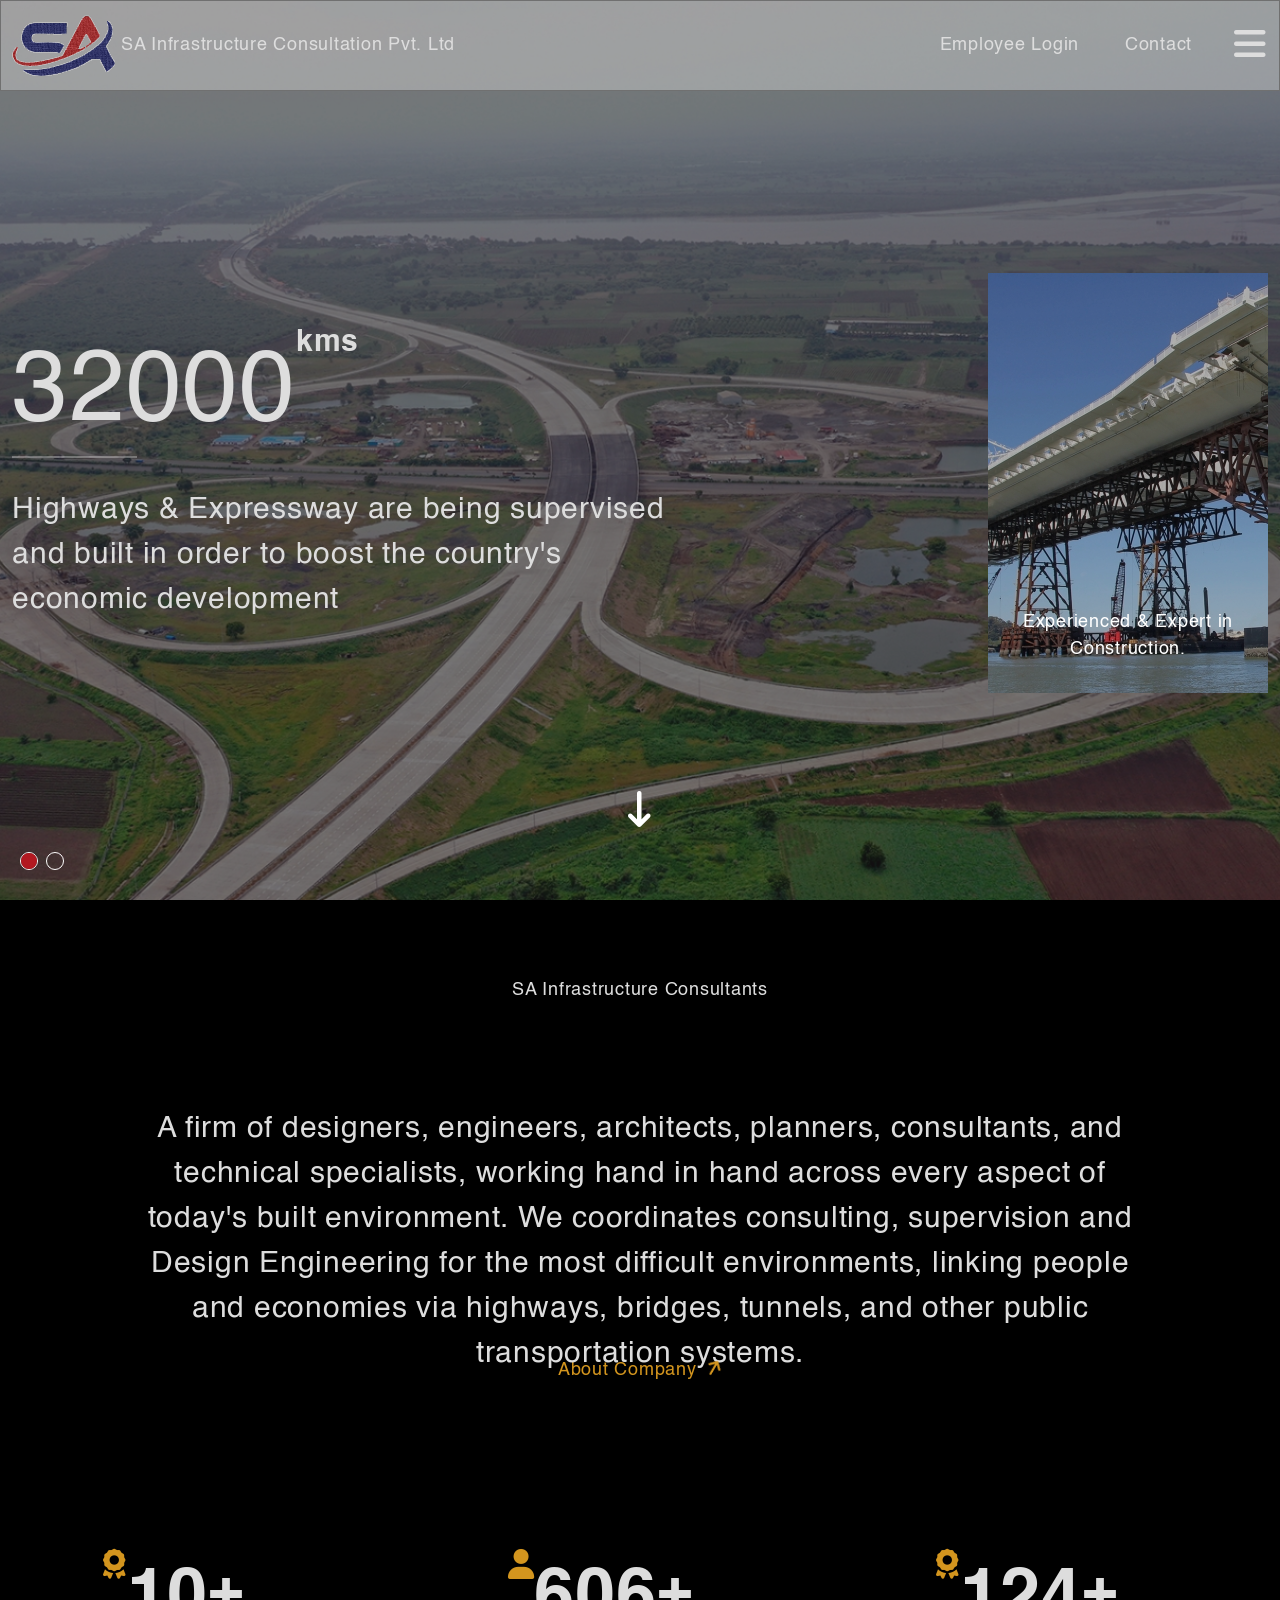
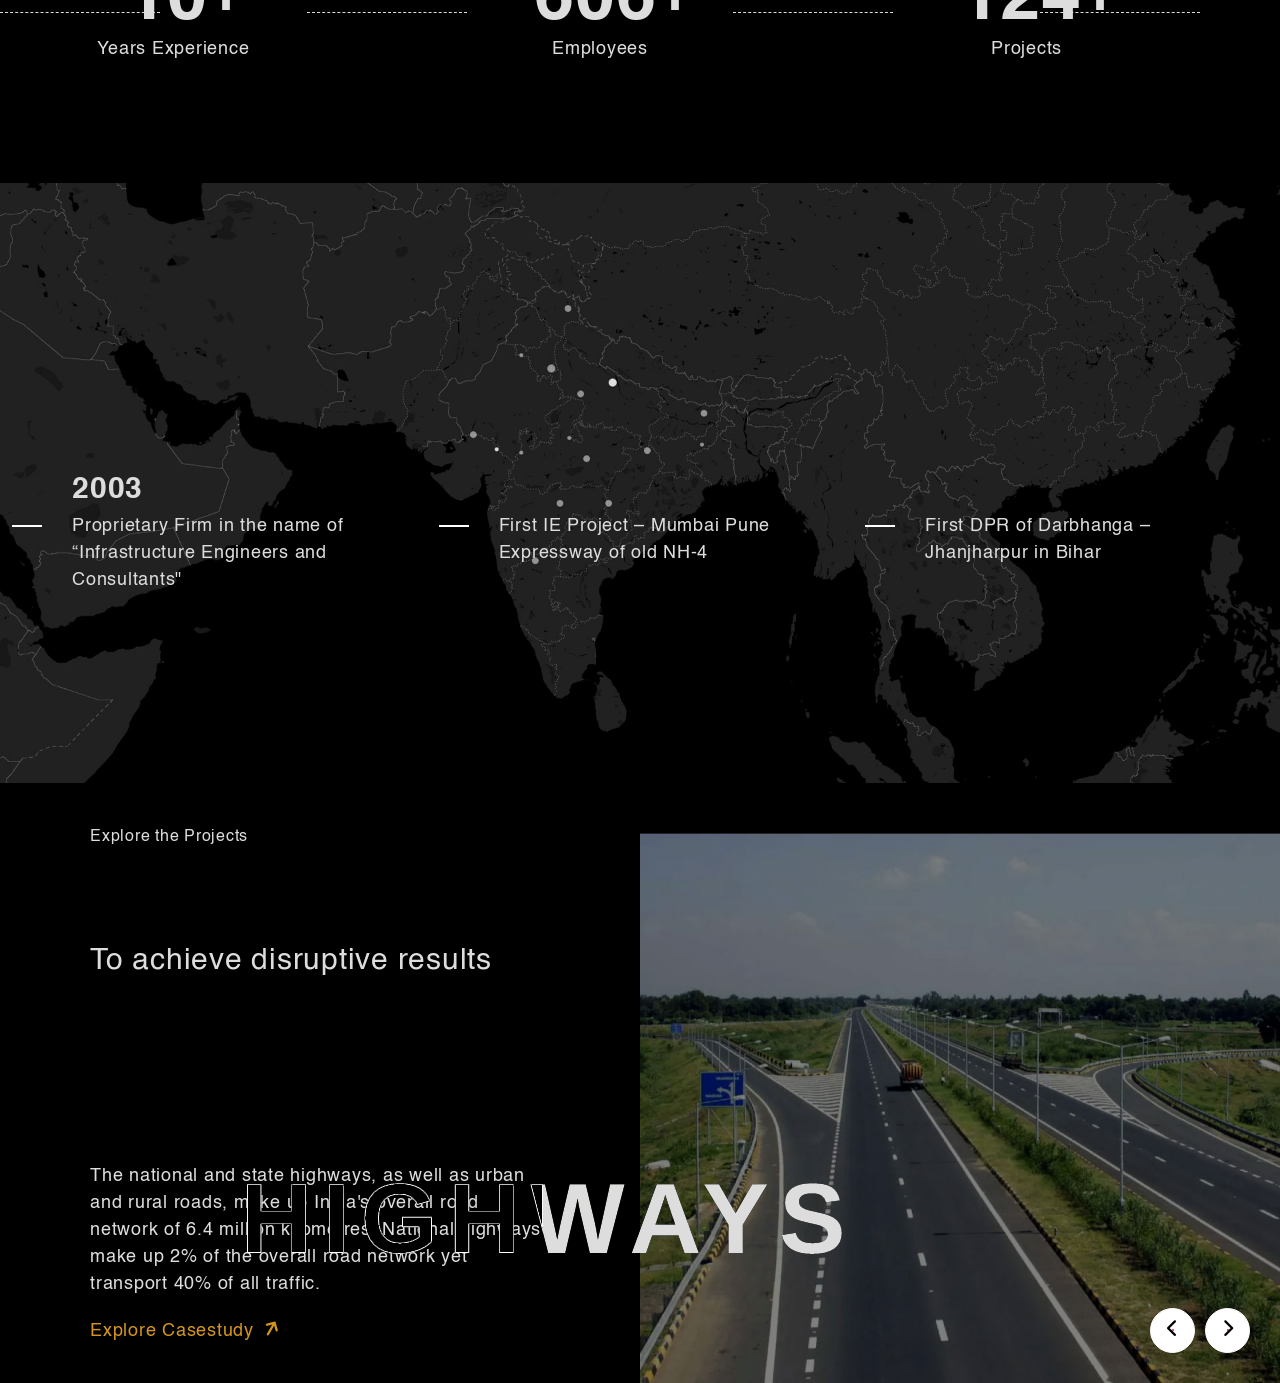
<file: index.html>
<!DOCTYPE html>
<!--[if lt IE 7]>      <html class="no-js lt-ie9 lt-ie8 lt-ie7"> <![endif]-->
<!--[if IE 7]>         <html class="no-js lt-ie9 lt-ie8"> <![endif]-->
<!--[if IE 8]>         <html class="no-js lt-ie9"> <![endif]-->
<!--[if gt IE 8]>      <html class="no-js"> <!--<![endif]-->
<html>

<head>
    <meta charset="utf-8">
    <meta http-equiv="X-UA-Compatible" content="IE=edge">
    <meta name="robots" content="noindex, nofollow">
    <meta name="robots" content="noodp" />
    <meta name="distribution" content="global">
    <title>SA Infrastructure Consultation Pvt. Ltd</title>
    <meta name="description" content="">
    <meta name="viewport" content="width=device-width, initial-scale=1">
    <link rel="stylesheet" href="css/bootstrap.min.css">
    <link rel="stylesheet" href="css/style.css">
    <link rel="stylesheet" href="css/responsive.css">
</head>

<body>
    <!--[if lt IE 7]>
        <p class="browsehappy">You are using an <strong>outdated</strong> browser. Please <a href="#">upgrade your browser</a> to improve your experience.</p>
    <![endif]-->

    <div id="wrapper">
        <!-- Start: Header -->
        <header id="header">
            <div class="header-inner">
                <div class="container-xxl">
                    <div class="row">
                        <div id="logo" class="col-sm-6">
                            <a href="index.html">
                                <img src="images/logo.png" alt="SA Infrastructure Consultation Pvt. Ltd" width="103" height="61" />
                                <span class="logoname">SA Infrastructure Consultation Pvt. Ltd</span>
                            </a>
                        </div>
                        <div class="col-sm-6 header-right">
                            <div class="headnav">
                                <ul>
                                    <li><a href="#">Employee Login</a></li>
                                    <li><a href="#">Contact</a></li>
                                </ul>
                            </div>

                            <div class="menu-toggle"><i class="fa fa-bars"></i><i class="fa fa-xmark"></i></div>
                            <div class="menuoverlay"></div>
                            <div class="header-menu">
                                <nav id="mainNav">
                                    <ul id="nav" class="nav">
                                        <li><a href="#">Home</a></li>
                                        <li><a href="#">About</a></li>
                                        <li><a href="#">Projects</a></li>
                                        <li><a href="#">Career</a></li>
                                        <li><a href="#">Blog</a></li>
                                        <li><a href="#">News</a></li>
                                        <li><a href="#">Contact</a></li>
                                    </ul>
                                </nav>
                            </div>
                        </div>
                    </div>
                </div>
            </div>
        </header>
        <!-- End: Header -->

        <!-- Start: Container -->
        <div id="container">

            <!-- Start: Banner Section -->
            <section class="hmbanner-section">
                <div class="home-banner hmbanner-slider owl-carousel">
                    <div class="item" style="background-image: url(./images/highways-expressway.jpg);">
                        <img src="images/highways-expressway.jpg" alt="Wellness today for a healthy tomorrow" width="2020" height="951" />
                        <div class="hmban-caption">
                            <div class="container-xxl">
                                <div class="hmbancaption-inner">
                                    <div class="hmbanner-text">
                                        <h2 data-aos="fade-down">32000<sup>kms</sup></h2>
                                        <p data-aos="fade-up">Highways & Expressway are being supervised and built in order to boost the country's economic development</p>                            
                                    </div>
                                    <figcaption data-aos="fade-left" class="hmbanner-thumb">
                                        <img src="images/experienced-expert-in-construction.jpg"
                                            alt="Experienced & Expert in Construction." width="280" height="420" />
                                        <figcaption>Experienced & Expert in Construction.</figcaption>
                                    </figcaption>
                                </div>
                            </div>
                        </div>                        
                    </div>
                    <div class="item" style="background-image: url(./images/highways-expressway.jpg);">
                        <img src="images/highways-expressway.jpg" alt="Wellness today for a healthy tomorrow" width="2020" height="951" />
                        <div class="hmban-caption">
                            <div class="container-xxl">
                                <div class="hmbancaption-inner">
                                    <div class="hmbanner-text">
                                        <h2 data-aos="fade-down">32000<sup>kms</sup></h2>
                                        <p data-aos="fade-up">Highways & Expressway are being supervised and built in order to boost the country's economic development</p>                            
                                    </div>
                                    <figcaption data-aos="fade-left" class="hmbanner-thumb">
                                        <img src="images/experienced-expert-in-construction.jpg"
                                            alt="Experienced & Expert in Construction." width="280" height="420" />
                                        <figcaption>Experienced & Expert in Construction.</figcaption>
                                    </figcaption>
                                </div>
                            </div>
                        </div>                        
                    </div>
                </div>
                <a data-aos="fade-down" class="hmbanner-arrow" href="#hmabout"><i class="fa fa-arrow-down-long"></i></a>
            </section>
            <!-- End: Banner Section -->

            <!-- Start: About Section -->
            <section id="hmabout" class="hmabout-section">
                <div class="container-xxl">
                    <div class="hmabout-content">
                        <h1 data-aos="fade-down">SA Infrastructure Consultants</h1>
                        <p data-aos="fade-up">A firm of designers, engineers, architects, planners, consultants, and technical specialists, working hand in hand across every aspect of today's built environment. We coordinates consulting, supervision and Design Engineering for the most difficult environments, linking people and economies via highways, bridges, tunnels, and other public transportation systems.</p>
                        <a data-aos="fade-up" class="linkup-arrow" href="#">About Company <i class="fa fa-arrow-up"></i></a>
                    </div>
                </div>
            </section>
            <!-- End: About Section -->

            <!-- Start: Counter Section -->
            <section class="hmcounter-section">
                <div class="container-fluid">
                    <div  data-aos="fade-right" class="row hmcounter-list">
                        <div class="col-sm-4 item">
                            <div class="hmcounter-box">
                                <div class="hmcount-num">
                                    <sup><i class="fa fa-award"></i></sup><span class="countnum">18</span><span class="countplus">+</span>
                                </div>
                                <span class="hmcount-name">Years Experience</span>
                            </div>
                        </div>
                        <div class="col-sm-4 item">
                            <div class="hmcounter-box">
                                <div class="hmcount-num">
                                    <sup><i class="fa fa-user"></i></sup><span class="countnum">1000</span><span class="countplus">+</span>
                                </div>
                                <span class="hmcount-name">Employees</span>
                            </div>
                        </div>
                        <div class="col-sm-4 item">
                            <div class="hmcounter-box">
                                <div class="hmcount-num">
                                    <sup><i class="fa fa-award"></i></sup><span class="countnum">205</span><span class="countplus">+</span>
                                </div>
                                <span class="hmcount-name">Projects</span>
                            </div>
                        </div>
                    </div>
                </div>
            </section>
            <!-- End: Counter Section -->

            <!-- Start: Map Section -->
            <section class="hmmap-section">
                <div class="container-fluid p-0">
                    <img src="images/map-image.jpg" usemap="#image-map" alt="Map" width="1920" height="900" />
                    <map name="image-map">
                       <area shape="circle" coords="849, 188, 6" />
                        <area shape="circle" coords="782, 258, 2" />
                        <area shape="circle" coords="826, 278, 6" />
                        <area shape="circle" coords="918, 299, 8" />
                        <area shape="circle" coords="870, 316, 5" />
                        <area shape="circle" coords="853, 381, 3" />
                        <area shape="circle" coords="1056, 342, 6" />
                        <area shape="circle" coords="1055, 394, 5" />
                        <area shape="circle" coords="971, 400, 6" />
                        <area shape="circle" coords="883, 407, 9" />
                        <area shape="circle" coords="880, 414, 0" />
                        <area shape="circle" coords="911, 479, 6" />
                        <area shape="circle" coords="914, 480, 3" />
                        <area shape="circle" coords="806, 568, 6" />
                        <area shape="circle" coords="842, 483, 5" />
                        <area shape="circle" coords="785, 406, 4" />
                        <area shape="circle" coords="745, 398, 4" />
                        <area shape="circle" coords="710, 376, 6" />
                    </map>
                    <div class="hmmap-caption">
                        <div class="container-xxl">
                            <div class="row hmmapdata-row">
                                <div class="col-sm-4 item">
                                    <div class="hmmapdata-box">
                                        <strong class="hmmap-year">2003</strong>
                                        <div class="hmmap-text">
                                            <p>Proprietary Firm in the name of “Infrastructure Engineers and Consultants"</p>
                                        </div>
                                    </div>
                                </div>
                                <div class="col-sm-4">
                                    <div class="hmmapdata-box">
                                        <div class="hmmap-text">
                                            <p>First IE Project – Mumbai Pune Expressway of old NH-4</p>
                                        </div>
                                    </div>
                                </div>
                                <div class="col-sm-4">
                                    <div class="hmmapdata-box">
                                        <div class="hmmap-text">
                                            <p>First DPR of Darbhanga – Jhanjharpur in Bihar</p>
                                        </div>                                        
                                    </div>
                                </div>
                                <!-- <div class="col-sm-4">
                                    <div class="hmmapdata-box">
                                        <strong class="hmmap-year">2007</strong>
                                        <p>1st Supervision of Short Term & Routine Maintenance of Trichy- Vellore in the state of Tamilnadu</p>
                                    </div>
                                </div>
                                <div class="col-sm-4">
                                    <div class="hmmapdata-box">
                                        <strong class="hmmap-year">2008</strong>
                                        <p>Building AIIMS, Apex Health Care  Institute Patna</p>
                                    </div>
                                </div>
                                <div class="col-sm-4">
                                    <div class="hmmapdata-box">
                                        <strong class="hmmap-year">2014</strong>
                                        <p>1st Authority’s Engineer for Supervision of 2-laning with paved shoulders of Sitarganj – Bareilly section of NH-74 ( New NH-30) from Km. 254+820 to Km. 329+280 in the State of UP & Uttarakhand</p>
                                    </div>
                                </div> -->
                            </div>
                        </div>
                    </div>
                </div>
            </section>
            <!-- End: Map Section -->

            <!-- Start: Projects Section -->
            <section class="hmprojects-section">
                <div class="hmprojects-heading" data-aos="fade-down">
                    <div class="container-fluid">
                        <div class="row">
                            <div class="col-sm-6 p-0">
                                <div class="hmprojects-text">
                                    <small>Explore the Projects</small>
                                </div>
                            </div>
                        </div>
                    </div>
                </div>
                <div class="container-fluid p-0">
                    <div class="hmprojects-list hmprojects-slider owl-carousel">
                        <div class="row item-row m-0">
                            <div class="col-sm-6 p-0">
                                <div class="hmprojects-text">
                                    <div class="hmprojects-txtinner">                                    
                                        <h2 data-aos="fade-up">To achieve disruptive results</h2>
                                        <div class="hmprojects-desc" data-aos="fade-up">
                                            <p>The national and state highways, as well as urban and rural roads, make up India's overall road network of 6.4 million kilometres. National highways make up 2% of the overall road network yet transport 40% of all traffic.</p>
                                            <a class="linkup-arrow" href="#">Explore Casestudy <i class="fa fa-arrow-up"></i></a>
                                        </div>
                                    </div>
                                </div>
                            </div>
                            <div class="col-sm-6 p-0">
                                <figure class="hmprojects-img" data-aos="fade-left">
                                    <img src="images/highway-projects.jpg" alt="Highways" width="1920" height="900" />
                                    <figcaption data-aos="fade-right"><img src="images/hignway-name.png" alt="Highways" width="595" height="71" /></figcaption>
                                </figure>
                            </div>
                        </div>
                        <div class="row item-row m-0">
                            <div class="col-sm-6 p-0">
                                <div class="hmprojects-text">
                                    <div class="hmprojects-txtinner">                                    
                                        <h2 data-aos="fade-up">To achieve disruptive results</h2>
                                        <div class="hmprojects-desc" data-aos="fade-up">
                                            <p>The national and state highways, as well as urban and rural roads, make up India's overall road network of 6.4 million kilometres. National highways make up 2% of the overall road network yet transport 40% of all traffic.</p>
                                            <a class="linkup-arrow" href="#">Explore Casestudy <i class="fa fa-arrow-up"></i></a>
                                        </div>
                                    </div>
                                </div>
                            </div>
                            <div class="col-sm-6 p-0">
                                <figure class="hmprojects-img" data-aos="fade-left">
                                    <img src="images/highway-projects.jpg" alt="Highways" width="1920" height="900" />
                                    <figcaption data-aos="fade-right"><img src="images/hignway-name.png" alt="Highways" width="595" height="71" /></figcaption>
                                </figure>
                            </div>
                        </div>
                    </div>
                </div>
            </section>
            <!-- End: Projects Section -->
            

        </div>
    </div>

    <script src="js/jquery.min.js"></script>
    <script src="js/bootstrap.min.js"></script>
    <script src="js/functions.js"></script>
    <script src="js/general.js"></script>
</body>

</html>
</file>
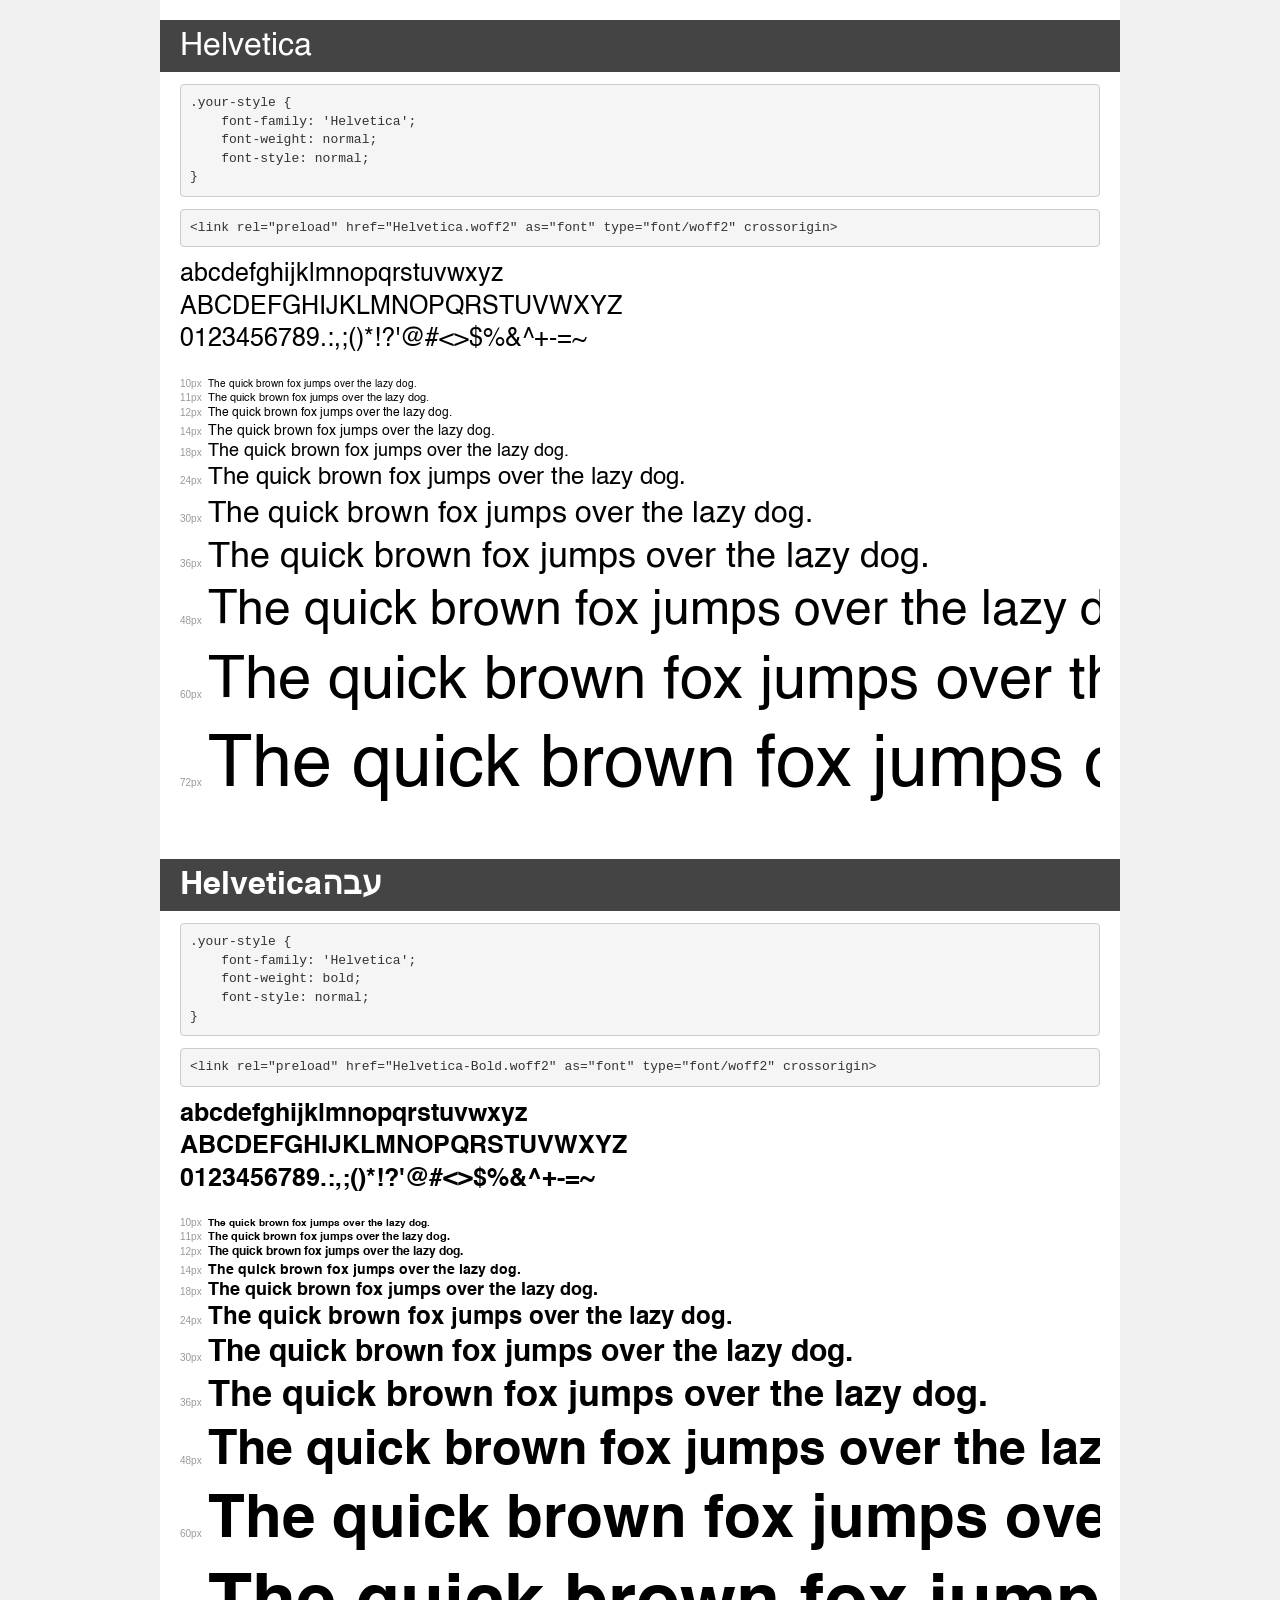
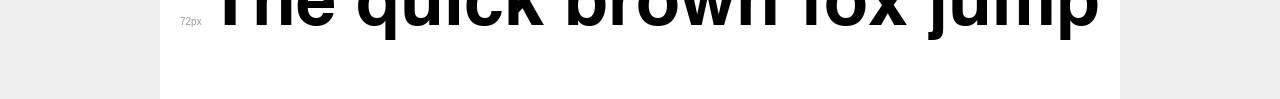
<file: fonts/Helvetica-Font/transfonter.org-20220929-155032/demo.html>
<!DOCTYPE html>
<html lang="en">
<head>
    <meta charset="utf-8">
    <meta http-equiv="X-UA-Compatible" content="IE=edge">
    <meta name="viewport" content="width=device-width, initial-scale=1">
    <meta name="robots" content="noindex, noarchive">
    <meta name="format-detection" content="telephone=no">
    <title>Transfonter demo</title>
    <link href="stylesheet.css" rel="stylesheet">
    <style>
        /*
        http://meyerweb.com/eric/tools/css/reset/
        v2.0 | 20110126
        License: none (public domain)
        */
        html, body, div, span, applet, object, iframe,
        h1, h2, h3, h4, h5, h6, p, blockquote, pre,
        a, abbr, acronym, address, big, cite, code,
        del, dfn, em, img, ins, kbd, q, s, samp,
        small, strike, strong, sub, sup, tt, var,
        b, u, i, center,
        dl, dt, dd, ol, ul, li,
        fieldset, form, label, legend,
        table, caption, tbody, tfoot, thead, tr, th, td,
        article, aside, canvas, details, embed,
        figure, figcaption, footer, header, hgroup,
        menu, nav, output, ruby, section, summary,
        time, mark, audio, video {
            margin: 0;
            padding: 0;
            border: 0;
            font-size: 100%;
            font: inherit;
            vertical-align: baseline;
        }
        /* HTML5 display-role reset for older browsers */
        article, aside, details, figcaption, figure,
        footer, header, hgroup, menu, nav, section {
            display: block;
        }
        body {
            line-height: 1;
        }
        ol, ul {
            list-style: none;
        }
        blockquote, q {
            quotes: none;
        }
        blockquote:before, blockquote:after,
        q:before, q:after {
            content: '';
            content: none;
        }
        table {
            border-collapse: collapse;
            border-spacing: 0;
        }
        /* demo styles */
        body {
            background: #f0f0f0;
            color: #000;
        }
        .page {
            background: #fff;
            width: 920px;
            margin: 0 auto;
            padding: 20px 20px 0 20px;
            overflow: hidden;
        }
        .font-container {
            overflow-x: auto;
            overflow-y: hidden;
            margin-bottom: 40px;
            line-height: 1.3;
            white-space: nowrap;
            padding-bottom: 5px;
        }
        h1 {
            position: relative;
            background: #444;
            font-size: 32px;
            color: #fff;
            padding: 10px 20px;
            margin: 0 -20px 12px -20px;
        }
        .letters {
            font-size: 25px;
            margin-bottom: 20px;
        }
        .s10:before {
            content: '10px';
        }
        .s11:before {
            content: '11px';
        }
        .s12:before {
            content: '12px';
        }
        .s14:before {
            content: '14px';
        }
        .s18:before {
            content: '18px';
        }
        .s24:before {
            content: '24px';
        }
        .s30:before {
            content: '30px';
        }
        .s36:before {
            content: '36px';
        }
        .s48:before {
            content: '48px';
        }
        .s60:before {
            content: '60px';
        }
        .s72:before {
            content: '72px';
        }
        .s10:before, .s11:before, .s12:before, .s14:before,
        .s18:before, .s24:before, .s30:before, .s36:before,
        .s48:before, .s60:before, .s72:before {
            font-family: Arial, sans-serif;
            font-size: 10px;
            font-weight: normal;
            font-style: normal;
            color: #999;
            padding-right: 6px;
        }
        pre {
            display: block;
            padding: 9px;
            margin: 0 0 12px;
            font-family: Monaco, Menlo, Consolas, "Courier New", monospace;
            font-size: 13px;
            line-height: 1.428571429;
            color: #333;
            font-weight: normal;
            font-style: normal;
            background-color: #f5f5f5;
            border: 1px solid #ccc;
            overflow-x: auto;
            border-radius: 4px;
        }
        /* responsive */
        @media (max-width: 959px) {
            .page {
                width: auto;
                margin: 0;
            }
        }
    </style>
</head>
<body>
<div class="page">
    <div class="demo">
        <h1 style="font-family: 'Helvetica'; font-weight: normal; font-style: normal;">Helvetica</h1>
        <pre title="Usage">.your-style {
    font-family: 'Helvetica';
    font-weight: normal;
    font-style: normal;
}</pre>
        <pre title="Preload (optional)">
&lt;link rel=&quot;preload&quot; href=&quot;Helvetica.woff2&quot; as=&quot;font&quot; type=&quot;font/woff2&quot; crossorigin&gt;</pre>
        <div class="font-container" style="font-family: 'Helvetica'; font-weight: normal; font-style: normal;">
            <p class="letters">
                abcdefghijklmnopqrstuvwxyz<br>
ABCDEFGHIJKLMNOPQRSTUVWXYZ<br>
                0123456789.:,;()*!?'@#&lt;&gt;$%&^+-=~
            </p>
            <p class="s10" style="font-size: 10px;">The quick brown fox jumps over the lazy dog.</p>
            <p class="s11" style="font-size: 11px;">The quick brown fox jumps over the lazy dog.</p>
            <p class="s12" style="font-size: 12px;">The quick brown fox jumps over the lazy dog.</p>
            <p class="s14" style="font-size: 14px;">The quick brown fox jumps over the lazy dog.</p>
            <p class="s18" style="font-size: 18px;">The quick brown fox jumps over the lazy dog.</p>
            <p class="s24" style="font-size: 24px;">The quick brown fox jumps over the lazy dog.</p>
            <p class="s30" style="font-size: 30px;">The quick brown fox jumps over the lazy dog.</p>
            <p class="s36" style="font-size: 36px;">The quick brown fox jumps over the lazy dog.</p>
            <p class="s48" style="font-size: 48px;">The quick brown fox jumps over the lazy dog.</p>
            <p class="s60" style="font-size: 60px;">The quick brown fox jumps over the lazy dog.</p>
            <p class="s72" style="font-size: 72px;">The quick brown fox jumps over the lazy dog.</p>
        </div>
    </div>

    <div class="demo">
        <h1 style="font-family: 'Helvetica'; font-weight: bold; font-style: normal;">Helvetica‭ ‬עבה</h1>
        <pre title="Usage">.your-style {
    font-family: 'Helvetica';
    font-weight: bold;
    font-style: normal;
}</pre>
        <pre title="Preload (optional)">
&lt;link rel=&quot;preload&quot; href=&quot;Helvetica-Bold.woff2&quot; as=&quot;font&quot; type=&quot;font/woff2&quot; crossorigin&gt;</pre>
        <div class="font-container" style="font-family: 'Helvetica'; font-weight: bold; font-style: normal;">
            <p class="letters">
                abcdefghijklmnopqrstuvwxyz<br>
ABCDEFGHIJKLMNOPQRSTUVWXYZ<br>
                0123456789.:,;()*!?'@#&lt;&gt;$%&^+-=~
            </p>
            <p class="s10" style="font-size: 10px;">The quick brown fox jumps over the lazy dog.</p>
            <p class="s11" style="font-size: 11px;">The quick brown fox jumps over the lazy dog.</p>
            <p class="s12" style="font-size: 12px;">The quick brown fox jumps over the lazy dog.</p>
            <p class="s14" style="font-size: 14px;">The quick brown fox jumps over the lazy dog.</p>
            <p class="s18" style="font-size: 18px;">The quick brown fox jumps over the lazy dog.</p>
            <p class="s24" style="font-size: 24px;">The quick brown fox jumps over the lazy dog.</p>
            <p class="s30" style="font-size: 30px;">The quick brown fox jumps over the lazy dog.</p>
            <p class="s36" style="font-size: 36px;">The quick brown fox jumps over the lazy dog.</p>
            <p class="s48" style="font-size: 48px;">The quick brown fox jumps over the lazy dog.</p>
            <p class="s60" style="font-size: 60px;">The quick brown fox jumps over the lazy dog.</p>
            <p class="s72" style="font-size: 72px;">The quick brown fox jumps over the lazy dog.</p>
        </div>
    </div>

</div>
</body>
</html>
</file>
<file: css/style.css>
@import url(function.css);

/* Start: Font Face */
@font-face {
      font-family: 'Helvetica';
      src: url('../fonts/Helvetica.woff2') format('woff2'),
          url('../fonts/Helvetica.woff') format('woff');
      font-weight: normal;
      font-style: normal;
      font-display: swap;
  }
  
  @font-face {
      font-family: 'Helvetica';
      src: url('../fonts/Helvetica-Bold.woff2') format('woff2'),
          url('../fonts/Helvetica-Bold.woff') format('woff');
      font-weight: bold;
      font-style: normal;
      font-display: swap;
  }
  

/* End: Font Face */

/* Placeholder text color -- selectors need to be separate to work. */
::-webkit-input-placeholder{color:#666666; opacity:1;}
:-moz-placeholder{color:#666666; opacity:1;}
::-moz-placeholder{color:#666666; opacity:1;}
:-ms-input-placeholder{color:#666666; opacity:1;}
.form-control::-webkit-input-placeholder{color:#666666; opacity:1;}
.form-control:-moz-placeholder{color:#666666; opacity:1;}
.form-control::-moz-placeholder{color:#666666; opacity:1;}
.form-control:-ms-input-placeholder{color:#666666; opacity:1;}

/*======================================================================/
/*================== Main CSS Theme Start =============================*/
/*=====================================================================*/

/* Start: Common Css */
body{font-family: 'Helvetica'; font-size:18px; font-weight: normal; line-height: 1.5; background-color: #000; color: #ddd; padding: 0; margin: 0; letter-spacing: 0.75px;}
a{text-decoration:none; color:#ddd; outline: none;}
a:hover {color: #B21921;}
ul{margin:0;}
img {max-width: 100%; width: auto; height: auto; vertical-align: middle;}
input, input:focus, button, button:focus {outline: none;}
p {margin-bottom: 20px;}
p:last-child {margin-bottom: 0;}
/* End: Common Css */

/****************************
        Start: Header
****************************/
#header {position: fixed;top: 0;left: 0;width: 100%; z-index:3; }
#header::after{content: ''; position: absolute; left: 0; top: 0; width: 100%; height: 100%; background-color: rgba(255,255,255, 0.30); border: 1px solid #707070;  z-index: -1;}
.header-inner{padding: 15px 0;}
#logo{display: flex; align-items: center;}
#logo a {display: inline-block; vertical-align: top; color: #ddd;}
#logo a:hover{color: #B21921;}

.header-right{display: flex; justify-content: right; align-items: center;}
.headnav ul{list-style-type: none;}
.headnav ul li{display: inline-block; margin-right: 40px;}
.headnav ul li a{color: #ddd;}
.headnav ul li a:hover{color: #B21921;}

.header-menu {display: none;}
#nav {display: block;list-style: none;margin: 0;padding: 0;}
#nav li {color: #231F22;display: block;position: relative; padding: 10px 0;}
#nav li.parent > a {display: block;}
#nav li:hover, #nav li:hover > a, #nav > li.current-menu-item > a, #nav > li.current-menu-parent > a, 
#nav > li.current-menu-ancestor > a, .single-post #nav > li.blogmenu-item > a {color: #B21921;}
#nav > li > a {font-size: 44px;display: block; color: #ddd; position: relative;}
.arrowclick {position: absolute;top: 18px;right: 0;font-style: normal;line-height: 24px;cursor: pointer;width: 24px;height: 24px;text-align: center;}
.arrowclick:after {content: '\f054';font-family: "Font Awesome 5 free";font-size: 15px;font-weight: bold;display: inline-block;vertical-align: top;transition: all 0.3s ease-in-out;}
.arrowclick.active:after {transform: rotate(90deg);}
#nav .sub-menu {list-style: none;margin: 0;padding: 0 0 13px 20px;display: none;}
#nav ul li a {font-size: 18px;padding: 5px 0;}
#nav ul .arrowclick {top: 5px;}

/* Start: Mobile Header Bar */
.menuclose-icon {position: absolute;top: 0;right: 0;background-color: #ED8979;color: #ddd;width: 30px;height: 30px;line-height: 30px;text-align: center;display: inline-block;vertical-align: top;cursor: pointer;z-index: 1;}
.menuclose-icon:hover {background-color: #231F22;color: #ffffff;}
.menu-toggle i {font-size: 36px;color: #ddd; width: 36px;height: 36px;line-height: 36px;text-align: center;cursor: pointer;}
.menu-toggle i:hover, .menu-toggle.active i{color: #B21921;}
.menu-toggle .fa-xmark{display: none;}
/* End: Mobile Header Bar */

.menu-toggle.active{position: relative; z-index: 9;}
.menu-toggle.active .fa-bars{display: none;}
.menu-toggle.active .fa-xmark{display: block;}
.menuoverlay {position: fixed;
 top: 30px;
 right: 30px;
 height: 50px;
 width: 50px;
 border-radius: 100%;
 background-color: #000000;
 transition-duration: 700ms;
 opacity: 0; z-index: -2;
}
.menuoverlay.active {
opacity: 1; z-index: 1;
transform: scale(100, 100);
}
.header-menu{
position: fixed;
top: 0;
left: 0;
height: 100vh;
width: 100%;
z-index: -5;
opacity: 0;
transition: opacity 1500ms;
display: none;
justify-content: center;
align-items: center;
}
.header-menu.active{z-index: 1; display: flex; opacity: 1;}

/****************************
        End: Header
****************************/

/****************************
      Start: Homepage
****************************/
/* Start: Banner Section */
.hmbanner-section {position: relative; height: 900px;}
.home-banner .item {position: relative; background-size: cover; background-position: center; background-repeat: no-repeat; height: 900px;z-index: 1;}
.home-banner .item:after {content: "";background-color: #231F22;position: absolute;top: 0;left: 0;width: 100%;height: 100%;opacity: 0.5;z-index: -1;}
.home-banner .item > img {visibility: hidden;}
.hmban-caption{position: absolute; top: 0; left: 0; width: 100%; height: 100%; padding-top: 66px;}
.hmban-caption .container-xxl{display: flex; justify-content: center; flex-direction: column; height: 100%;}
.hmbancaption-inner{display: flex; align-items: center; justify-content: space-between; padding: 15px 0;}

.hmbanner-text {max-width: 700px; padding-right: 30px;}
.hmbanner-text h1, .hmbanner-text h2 {font-size: 100px;color: #DDDDDD; line-height: 1; padding-bottom: 15px; position: relative; margin-bottom: 30px;}
.hmbanner-text h1:after, .hmbanner-text h2:after{content: ''; position: absolute; left: 0; bottom: 0; width: 125px; height: 2px; background-color: rgba(255,255,255, 0.30);}
.hmbanner-text h1 sup, .hmbanner-text h2 sup{font-size: 30px; font-weight: bold; vertical-align: top; top: 0;}
.hmbanner-text p {font-size: 30px; }
.hmbanner-text p:last-child {margin-bottom: 0;}
.hmbanner-thumb{max-width: 280px; position: relative;}
.hmbanner-thumb figcaption{position: absolute; left: 0; bottom: 0; width: 100%; height: 100%; padding: 15px 15px 30px; color: #fff; text-align: center; background-color: rgba(0,0,0, 0.30); display: flex; align-items: flex-end;}

.hmbanner-slider.owl-carousel .owl-dots {position: absolute;bottom: 30px;left: 50%; margin-left: -840px; width: 1680px; text-align: left; padding: 0 20px;}
.hmbanner-slider .owl-dots button {font-size: 20px;color: #ffffff;position: relative;width: 18px;height: 18px;line-height: 18px;border-radius: 50%;background-color: transparent;border: 1px solid #fff; border-radius: 50%; transition: all 0.3s ease-in-out;z-index: 1;margin-right: 8px;}
.hmbanner-slider .owl-dots button:last-child {margin-right: 0;}
.hmbanner-slider .owl-dots button.active:before, .hmbanner-slider .owl-dots button:hover:before {border-color: #B21921;opacity: 1;}
.hmbanner-slider .owl-dots button:after {content: "";background-color: #B21921;position: absolute;top: 0;right: 0;bottom: 0;left: 0;width: 0;height: 0;margin: auto;border-radius: 50%;transition: all 0.3s ease-in-out;z-index: -1;}
.hmbanner-slider .owl-dots button.active:after, .hmbanner-slider .owl-dots button:hover:after {width: 100%;height: 100%;}
.hmbanner-slider.owl-carousel .owl-dots button span {width: auto;height: auto;background-color: transparent;}
.hmbanner-slider .owl-dots button.active span, .hmbanner-slider .owl-dots button:hover span {background-color: transparent;}
.hmbanner-slider [data-aos=fade-down], .hmbanner-slider [data-aos=fade-down].aos-animate {-webkit-transform: translate3d(0,-30px,0);transform: translate3d(0,-30px,0);}
.hmbanner-slider [data-aos=fade-up], .hmbanner-slider [data-aos=fade-up].aos-animate {-webkit-transform: translate3d(0,30px,0);transform: translate3d(0,30px,0);}
.hmbanner-slider [data-aos=fade-left], .hmbanner-slider [data-aos=fade-left].aos-animate {-webkit-transform: translate3d(0,50px,0);transform: translate3d(0,50px,0);}
.hmbanner-slider .owl-item.active [data-aos^=fade][data-aos^=fade].aos-animate {opacity: 1;-webkit-transform: translateZ(0);transform: translateZ(0);}
.hmbanner-slider .owl-item.active [data-aos^=fade][data-aos^=fade].hmbanner-btn {opacity: 1;-webkit-transform: translateZ(0);transform: translateZ(0);}
.hmbanner-slider .owl-item.active [data-aos^=fade][data-aos^=fade].hmbanner-thumb {opacity: 1;-webkit-transform: translateZ(0);transform: translateZ(0);}

.hmbanner-arrow{position: absolute; left: 50%; bottom: 30px; margin-left: -12px;; font-size: 36px; line-height: 1; color: #ffffff; z-index: 1;
-webkit-animation: pulse 2s infinite;
animation: pulse 2s infinite;}
@-webkit-keyframes pulse {
      0% {
        -webkit-transform: translate(0, 0);
                transform: translate(0, 0); 
      }
      50% {
        -webkit-transform: translate(0, 10px);
                transform: translate(0, 10px); 
      }
      100% {
        -webkit-transform: translate(0, 0);
                transform: translate(0, 0); 
      } 
}
    
@keyframes pulse {
0% {
      -webkit-transform: translate(0, 0);
            transform: translate(0, 0); }
50% {
      -webkit-transform: translate(0, 10px);
            transform: translate(0, 10px); }
100% {
      -webkit-transform: translate(0, 0);
            transform: translate(0, 0); } 
}     
/* End: Banner Section */



/* Start: About Section */
.hmabout-section{padding: 120px 0;}
.hmabout-content{text-align: center; max-width: 1000px; margin: 0 auto;}
.hmabout-content h1{display: block; margin-bottom: 25px; font-size: 18px;}
.hmabout-content p{font-size: 30px;}
.linkup-arrow{color: #D3951E;}
.linkup-arrow i{ margin-left: 5px; transform: rotate(30deg);}
.linkup-arrow:hover{color: #fff;}
/* End: About Section */

/* Start: Counter Section */
.hmcounter-section{padding: 60px 0 120px;}
.hmcounter-section .container-fluid{max-width: 1920px;}
.hmcounter-list .item{position: relative;}
.hmcounter-list .item:before{content: ''; position: absolute; left: -80px; top: 50%; margin-top: -1px; width: 160px; border-bottom: 1px dashed #ddd; z-index: -1;}
.hmcounter-list .item:first-child::before{left: 40px;}
.hmcounter-list .item:last-child::after{content: ''; position: absolute; right: 40px; top: 50%; margin-top: -1px; width: 160px; border-bottom: 1px dashed #ddd; z-index: -1;}
.hmcounter-box{text-align: center; max-width: 300px; margin: 0 auto;}
.hmcount-num{font-size: 72px; line-height: 1; font-weight: bold;}
.countnum, .countplus{display: inline-block; vertical-align: top;}
.hmcount-num sup{font-size: 30px; color: #D3951E; vertical-align: top;}
.countplus{font-size: 60px;}
.hmcount-name{display: block;}
/* End: Counter Section */

/* Start: Map Section */
.hmmap-section{padding:0;}
.hmmap-section .container-fluid{max-width: 1920px; position: relative;}
.hmmap-caption{position: absolute; left: 0; bottom: 150px; width: 100%; z-index: 1;}
.container-xxl{max-width: 1680px;}
.hmmapdata-row{align-items: end;}
.hmmapdata-box{padding: 0 60px;}
.hmmap-year{display: block; font-size: 30px;}
.hmmap-text{position: relative; min-height: 120px;}
.hmmap-text:after{content: ''; position: absolute; left: -60px; top: 12px; width: 30px; height: 2px; background-color: #fff;}

/* End: Map Section */

/* Start: Projects Section */
.hmprojects-section{position: relative;}
.hmprojects-heading {position: absolute; left: 0; top: 80px; width: 100%; z-index: 2;}
.hmprojects-text{background-color: #000;}
.hmprojects-text h2{font-size: 30px;}
.hmprojects-text{max-width: 550px; padding-right: 90px; margin: 0 0 0 auto; height: 100%;}
.hmprojects-txtinner{position: relative; height: 100%; padding-top: 130px;}
.hmprojects-desc{position: absolute; left: 0; bottom: 0; width: 100%; min-height: 250px;}
.hmprojects-img{position: relative; margin: 0;}
.hmprojects-img figcaption {position: absolute; top: 50%; right: 68.5%; margin-left: -35px; width: 595px;}
.hmprojects-slider.owl-carousel .owl-nav {position: absolute; bottom: 30px;right: 30px;} 
.hmprojects-slider.owl-carousel .owl-nav button{ color: #000;}
.hmprojects-slider.owl-carousel .owl-nav button:before {border: 1px solid #fff; background-color: #fff;}
.hmprojects-slider.owl-carousel .owl-nav button:hover:before{background-color:#B21921; border: 1px solid #B21921; }
.hmprojects-slider.owl-carousel .owl-nav button:after{background-color:#B21921; border: 1px solid #B21921;}
.hmprojects-slider.owl-carousel .owl-nav button:hover{ color: #fff;}

.hmprojects-slider [data-aos=fade-down], .hmprojects-slider [data-aos=fade-down].aos-animate {-webkit-transform: translate3d(0,-30px,0);transform: translate3d(0,-30px,0);}
.hmprojects-slider [data-aos=fade-up], .hmprojects-slider [data-aos=fade-up].aos-animate {-webkit-transform: translate3d(0,30px,0);transform: translate3d(0,30px,0);}
.hmprojects-slider [data-aos=fade-left], .hmprojects-slider [data-aos=fade-left].hmprojects-img {-webkit-transform: translate3d(0,50px,0);transform: translate3d(0,50px,0);}
.hmprojects-slider [data-aos=fade-right], .hmprojects-slider [data-aos=fade-right].aos-animate {-webkit-transform: translate3d(0,50px,0);transform: translate3d(0,50px,0);}
.hmprojects-slider .owl-item.active [data-aos^=fade][data-aos^=fade].aos-animate {opacity: 1;-webkit-transform: translateZ(0);transform: translateZ(0);}
.hmprojects-slider .owl-item.active [data-aos^=fade][data-aos^=fade].aos-animate {opacity: 1;-webkit-transform: translateZ(0);transform: translateZ(0);}
.hmprojects-slider .owl-item.active [data-aos^=left][data-aos^=left].hmprojects-img {opacity: 1;-webkit-transform: translateZ(0);transform: translateZ(0);}
.hmprojects-slider .owl-item.active [data-aos^=right][data-aos^=right].aos-animate {opacity: 1;-webkit-transform: translateZ(0);transform: translateZ(0);}

/* End: Projects Section */

/****************************
      End: Homepage
****************************/

/***************************************
            Start: Footer
***************************************/
/* Start: Footer Main */

/* End: Footer Main */

/* Start: Footer Copyright */

/* End: Footer Copyright */

/****************************
      End: Footer
****************************/
</file>
<file: css/responsive.css>
@media only screen and (min-width:1921px) {
	/* Start: Common CSS */
	/* End: Common CSS */
	/* Start: Header */
	/* End: Header */
	/* Start: Home About Us Section */
	/* End: Home About Us Section */
}

@media only screen and (max-width:1679.98px) {
	.hmbanner-slider.owl-carousel .owl-dots {left:0; margin-left:0; width: 100%;}
}

@media only screen and (max-width:1439.98px) {
 
}

@media only screen and (max-width:1365.98px) {
 
}

@media only screen and (min-width:1200px) {
	/* Start: Home Service Section */

	/* End: Home Service Section */
}

@media only screen and (max-width:1199.98px) {
  /* Start: Common CSS */
 
  /* End: Common CSS */
  
}

@media only screen and (min-width:992px) {
  /* Start: Header */
  
  /* End: Header */
}

@media only screen and (max-width:991.98px) {
 
}

@media only screen and (max-width:767.98px) {
	
}

@media only screen and (max-width:639.98px) {
 
}

@media only screen and (max-width:575.98px) {
	
}
@media only screen and (max-width:479.98px) {
 
}

@media only screen and (max-width:359.98px) {
	
}
</file>
<file: fonts/Helvetica-Font/transfonter.org-20220929-155032/stylesheet.css>
@font-face {
    font-family: 'Helvetica';
    src: url('Helvetica.woff2') format('woff2'),
        url('Helvetica.woff') format('woff');
    font-weight: normal;
    font-style: normal;
    font-display: swap;
}

@font-face {
    font-family: 'Helvetica';
    src: url('Helvetica-Bold.woff2') format('woff2'),
        url('Helvetica-Bold.woff') format('woff');
    font-weight: bold;
    font-style: normal;
    font-display: swap;
}
</file>
